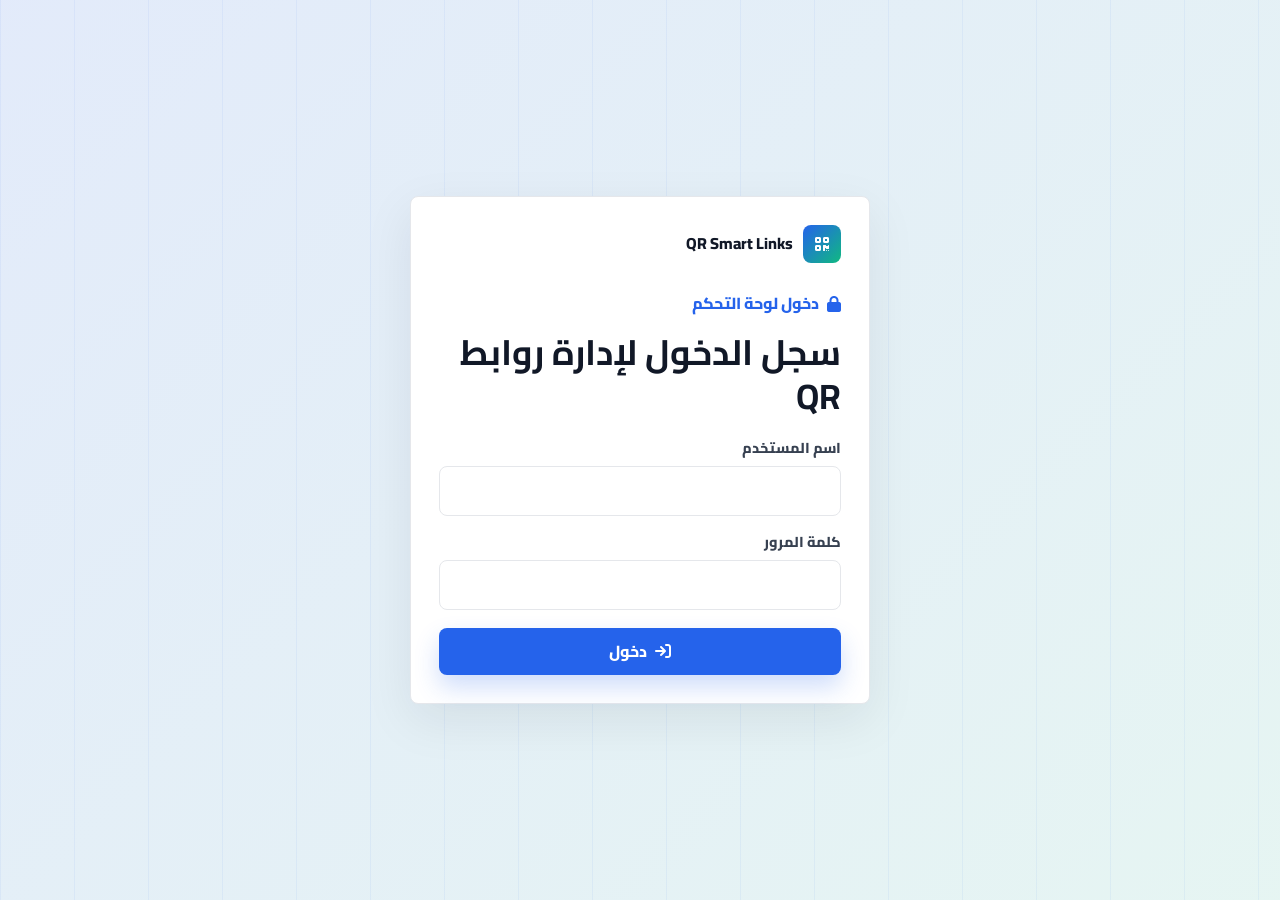
<file: index.html>
<!DOCTYPE html>
<html lang="ar" dir="rtl">
<head>
  <meta charset="UTF-8">
  <meta name="viewport" content="width=device-width, initial-scale=1.0">
  <title>QR Smart Links | أنشئ QR Code ذكي لروابطك</title>
  <meta name="description" content="موقع عربي Frontend فقط لإنشاء QR Code ذكي يحتوي على صفحة روابط محفوظة بالكامل داخل URL.">
  <link rel="preconnect" href="https://fonts.googleapis.com">
  <link rel="preconnect" href="https://fonts.gstatic.com" crossorigin>
  <link href="https://fonts.googleapis.com/css2?family=Cairo:wght@400;500;600;700;800&display=swap" rel="stylesheet">
  <link rel="stylesheet" href="https://cdnjs.cloudflare.com/ajax/libs/font-awesome/6.5.2/css/all.min.css">
  <link rel="stylesheet" href="css/style.css">
  <script src="js/auth.js" data-auth="required"></script>
</head>
<body>
  <header class="site-header">
    <nav class="nav-shell">
      <a class="brand" href="index.html" aria-label="QR Smart Links">
        <span class="brand-mark"><i class="fa-solid fa-qrcode"></i></span>
        <span>QR Smart Links</span>
      </a>
      <div class="nav-actions">
        <a class="nav-link" href="dashboard.html">لوحة التحكم</a>
        <a class="btn btn-primary btn-sm" href="create.html">ابدأ الآن</a>
        <button type="button" class="btn btn-ghost btn-sm" data-auth-logout>
          <i class="fa-solid fa-arrow-right-from-bracket"></i>
          خروج
        </button>
      </div>
    </nav>
  </header>

  <main>
    <section class="hero-section">
      <div class="container hero-grid">
        <div class="hero-copy">
          <p class="eyebrow"><i class="fa-solid fa-bolt"></i> Frontend فقط، بدون باك إند</p>
          <h1>أنشئ QR Code ذكي لروابطك في دقائق</h1>
          <p class="hero-text">اجمع كل روابطك في صفحة واحدة وشاركها عبر QR Code يعمل من أي جهاز بدون باك إند.</p>
          <div class="hero-actions">
            <a class="btn btn-primary btn-lg" href="create.html">
              <i class="fa-solid fa-wand-magic-sparkles"></i>
              ابدأ الآن
            </a>
            <a class="btn btn-ghost btn-lg" href="dashboard.html">
              <i class="fa-regular fa-folder-open"></i>
              صفحاتي المحفوظة
            </a>
          </div>
        </div>

        <div class="hero-visual" aria-label="معاينة منتج QR Smart Links">
          <div class="hero-phone">
            <div class="phone-top"></div>
            <div class="mini-profile">
              <div class="mini-avatar"><i class="fa-solid fa-store"></i></div>
              <h2>متجر النور</h2>
              <p>كل روابط المتجر في مكان واحد</p>
              <div class="mini-link"><i class="fa-brands fa-whatsapp"></i><span>واتساب</span></div>
              <div class="mini-link"><i class="fa-brands fa-instagram"></i><span>إنستجرام</span></div>
              <div class="mini-link"><i class="fa-solid fa-location-dot"></i><span>موقعنا</span></div>
            </div>
          </div>
          <div class="qr-showcase" aria-hidden="true">
            <div class="fake-qr">
              <span></span><span></span><span></span><span></span>
              <span></span><span></span><span></span><span></span>
              <span></span><span></span><span></span><span></span>
              <span></span><span></span><span></span><span></span>
            </div>
            <strong>profile.html?data=...</strong>
            <small>البيانات داخل الرابط نفسه</small>
          </div>
        </div>
      </div>
    </section>

    <section class="features-section">
      <div class="container">
        <div class="section-heading">
          <p class="eyebrow">كل ما تحتاجه في واجهة واحدة</p>
          <h2>مصمم لروابط شخصية وتجارية تعمل فورًا</h2>
        </div>
        <div class="feature-grid">
          <article class="feature-card">
            <i class="fa-solid fa-icons"></i>
            <h3>أيقونات جاهزة للسوشيال ميديا</h3>
            <p>شبكة منظمة لكل منصة مع ألوان وأيقونات واضحة.</p>
          </article>
          <article class="feature-card">
            <i class="fa-solid fa-qrcode"></i>
            <h3>إنشاء QR Code فوري</h3>
            <p>اضغط إنشاء واحصل على QR قابل للتحميل مباشرة.</p>
          </article>
          <article class="feature-card">
            <i class="fa-solid fa-link"></i>
            <h3>كل البيانات داخل الرابط</h3>
            <p>صفحة البروفايل تقرأ بياناتها من URL فقط.</p>
          </article>
          <article class="feature-card">
            <i class="fa-solid fa-server"></i>
            <h3>يعمل بدون Backend</h3>
            <p>لا قاعدة بيانات، لا Firebase، ولا إعدادات خادم.</p>
          </article>
          <article class="feature-card">
            <i class="fa-solid fa-mobile-screen-button"></i>
            <h3>صفحة روابط احترافية للموبايل</h3>
            <p>أزرار كبيرة وواضحة للزوار بعد مسح QR.</p>
          </article>
          <article class="feature-card">
            <i class="fa-solid fa-download"></i>
            <h3>تحميل QR Code كصورة PNG</h3>
            <p>احفظ الصورة واستخدمها في المطبوعات أو المتجر.</p>
          </article>
          <article class="feature-card">
            <i class="fa-solid fa-copy"></i>
            <h3>نسخ الرابط ومشاركته بسهولة</h3>
            <p>انسخ رابط البروفايل أو شاركه عبر Web Share API.</p>
          </article>
          <article class="feature-card">
            <i class="fa-solid fa-file-import"></i>
            <h3>استيراد وتصدير JSON</h3>
            <p>احتفظ بنسخة احتياطية للتعديل لاحقًا على نفس البيانات.</p>
          </article>
        </div>
      </div>
    </section>

    <section class="cta-band">
      <div class="container cta-inner">
        <div>
          <h2>جاهز لإنشاء صفحة روابطك؟</h2>
          <p>كل شيء يعمل مباشرة من المتصفح، والنتيجة قابلة للمشاركة من أي جهاز.</p>
        </div>
        <a class="btn btn-primary btn-lg" href="create.html">ابدأ إنشاء QR</a>
      </div>
    </section>
  </main>

  <footer class="site-footer">
    <div class="container footer-inner">
      <span>QR Smart Links</span>
      <span>Frontend فقط، البيانات محفوظة داخل رابط QR.</span>
    </div>
  </footer>
</body>
</html>
</file>
<file: css/style.css>
:root {
  --primary: #2563eb;
  --primary-dark: #1d4ed8;
  --accent: #10b981;
  --background: #f8fafc;
  --card: #ffffff;
  --text: #111827;
  --muted: #6b7280;
  --border: #e5e7eb;
  --danger: #ef4444;
  --warning: #f59e0b;
  --shadow: 0 16px 50px rgba(15, 23, 42, 0.08);
  --shadow-soft: 0 10px 30px rgba(15, 23, 42, 0.06);
  --radius: 8px;
  --container: 1180px;
}

* {
  box-sizing: border-box;
}

[hidden] {
  display: none !important;
}

html {
  scroll-behavior: smooth;
}

body {
  margin: 0;
  font-family: "Cairo", system-ui, -apple-system, BlinkMacSystemFont, "Segoe UI", sans-serif;
  background: var(--background);
  color: var(--text);
  line-height: 1.6;
}

.sr-only {
  position: absolute;
  width: 1px;
  height: 1px;
  padding: 0;
  margin: -1px;
  overflow: hidden;
  clip: rect(0, 0, 0, 0);
  white-space: nowrap;
  border: 0;
}

button,
input,
textarea,
select {
  font: inherit;
}

a {
  color: inherit;
  text-decoration: none;
}

img {
  max-width: 100%;
  display: block;
}

.container {
  width: min(var(--container), calc(100% - 32px));
  margin: 0 auto;
}

.site-header {
  position: sticky;
  top: 0;
  z-index: 20;
  background: rgba(248, 250, 252, 0.9);
  border-bottom: 1px solid rgba(229, 231, 235, 0.8);
  backdrop-filter: blur(18px);
}

.site-header.compact {
  position: relative;
}

.nav-shell {
  width: min(var(--container), calc(100% - 32px));
  min-height: 72px;
  margin: 0 auto;
  display: flex;
  align-items: center;
  justify-content: space-between;
  gap: 16px;
}

.brand {
  display: inline-flex;
  align-items: center;
  gap: 10px;
  font-weight: 800;
  color: var(--text);
}

.brand-mark {
  width: 38px;
  height: 38px;
  display: inline-flex;
  align-items: center;
  justify-content: center;
  border-radius: var(--radius);
  color: #fff;
  background: linear-gradient(135deg, var(--primary), var(--accent));
}

.nav-actions,
.hero-actions,
.action-row,
.qr-actions,
.modal-actions {
  display: flex;
  align-items: center;
  flex-wrap: wrap;
  gap: 10px;
}

.nav-link {
  color: var(--muted);
  font-weight: 700;
}

.nav-link:hover {
  color: var(--primary);
}

.btn {
  border: 0;
  min-height: 44px;
  padding: 11px 18px;
  border-radius: var(--radius);
  display: inline-flex;
  align-items: center;
  justify-content: center;
  gap: 8px;
  font-weight: 800;
  cursor: pointer;
  transition: transform 0.2s ease, box-shadow 0.2s ease, background 0.2s ease, color 0.2s ease;
  white-space: nowrap;
}

.btn:hover {
  transform: translateY(-1px);
}

.btn:disabled {
  cursor: not-allowed;
  opacity: 0.65;
  transform: none;
}

.btn-sm {
  min-height: 38px;
  padding: 8px 13px;
  font-size: 0.9rem;
}

.btn-lg {
  min-height: 52px;
  padding: 13px 22px;
  font-size: 1rem;
}

.btn-primary {
  color: #fff;
  background: var(--primary);
  box-shadow: 0 12px 24px rgba(37, 99, 235, 0.22);
}

.btn-primary:hover {
  background: var(--primary-dark);
}

.btn-secondary {
  color: var(--primary);
  background: #eaf1ff;
}

.btn-ghost {
  color: var(--text);
  background: #fff;
  border: 1px solid var(--border);
}

.btn-danger {
  color: #fff;
  background: var(--danger);
}

.hero-section {
  position: relative;
  overflow: hidden;
  padding: 72px 0 56px;
  background:
    linear-gradient(135deg, rgba(37, 99, 235, 0.09), rgba(16, 185, 129, 0.06)),
    repeating-linear-gradient(90deg, rgba(37, 99, 235, 0.06) 0 1px, transparent 1px 74px),
    repeating-linear-gradient(0deg, rgba(17, 24, 39, 0.04) 0 1px, transparent 1px 74px),
    #f8fafc;
}

.hero-grid {
  position: relative;
  min-height: calc(100vh - 220px);
  display: block;
}

.eyebrow {
  margin: 0 0 14px;
  display: inline-flex;
  align-items: center;
  gap: 8px;
  color: var(--primary);
  font-weight: 800;
}

.hero-copy h1 {
  margin: 0;
  max-width: 760px;
  font-size: clamp(2.4rem, 6vw, 5.35rem);
  line-height: 1.08;
  letter-spacing: 0;
}

.hero-text {
  margin: 22px 0 28px;
  max-width: 630px;
  color: var(--muted);
  font-size: 1.24rem;
}

.hero-visual {
  position: absolute;
  inset: 0;
  z-index: 0;
  pointer-events: none;
}

.hero-copy {
  position: relative;
  z-index: 1;
  max-width: 760px;
  padding: 74px 0 76px;
}

.hero-phone {
  position: absolute;
  left: 28px;
  top: 12px;
  width: min(330px, 82vw);
  min-height: 560px;
  padding: 20px;
  border: 10px solid #111827;
  border-radius: 38px;
  background: #ffffff;
  box-shadow: 0 30px 80px rgba(17, 24, 39, 0.18);
}

.phone-top {
  width: 80px;
  height: 8px;
  margin: 0 auto 24px;
  border-radius: 99px;
  background: #111827;
}

.mini-profile {
  min-height: 460px;
  padding: 28px 18px;
  border-radius: 24px;
  background: linear-gradient(180deg, #eff6ff, #ffffff 42%);
  text-align: center;
}

.mini-avatar {
  width: 72px;
  height: 72px;
  margin: 0 auto 14px;
  border-radius: 22px;
  display: grid;
  place-items: center;
  color: #fff;
  background: var(--primary);
  font-size: 1.7rem;
}

.mini-profile h2 {
  margin: 0;
  font-size: 1.3rem;
}

.mini-profile p {
  margin: 8px 0 20px;
  color: var(--muted);
  font-size: 0.92rem;
}

.mini-link {
  display: flex;
  align-items: center;
  gap: 12px;
  margin: 10px 0;
  padding: 13px 14px;
  border-radius: var(--radius);
  background: #fff;
  box-shadow: var(--shadow-soft);
  font-weight: 800;
}

.mini-link i {
  width: 32px;
  height: 32px;
  border-radius: var(--radius);
  display: grid;
  place-items: center;
  color: var(--primary);
  background: #eff6ff;
}

.qr-showcase {
  position: absolute;
  left: 295px;
  bottom: 30px;
  width: 190px;
  padding: 16px;
  border: 1px solid var(--border);
  border-radius: var(--radius);
  background: #fff;
  box-shadow: var(--shadow);
}

.fake-qr {
  display: grid;
  grid-template-columns: repeat(4, 1fr);
  gap: 7px;
  margin-bottom: 12px;
}

.fake-qr span {
  aspect-ratio: 1;
  border-radius: 2px;
  background: #111827;
}

.fake-qr span:nth-child(3n) {
  background: var(--primary);
}

.qr-showcase strong {
  display: block;
  font-size: 0.75rem;
  direction: ltr;
  text-align: left;
}

.qr-showcase small {
  color: var(--muted);
  font-weight: 700;
}

.features-section,
.dashboard-page,
.app-page {
  padding: 56px 0;
}

.section-heading {
  max-width: 680px;
  margin-bottom: 28px;
}

.section-heading h2,
.cta-inner h2,
.page-title h1 {
  margin: 0;
  font-size: clamp(1.7rem, 3vw, 2.6rem);
  line-height: 1.25;
}

.feature-grid {
  display: grid;
  grid-template-columns: repeat(4, minmax(0, 1fr));
  gap: 16px;
}

.feature-card {
  padding: 22px;
  border: 1px solid var(--border);
  border-radius: var(--radius);
  background: var(--card);
  box-shadow: var(--shadow-soft);
}

.feature-card i {
  width: 44px;
  height: 44px;
  display: grid;
  place-items: center;
  border-radius: var(--radius);
  color: var(--primary);
  background: #eff6ff;
  font-size: 1.2rem;
}

.feature-card h3 {
  margin: 16px 0 8px;
  font-size: 1.05rem;
}

.feature-card p {
  margin: 0;
  color: var(--muted);
  font-size: 0.94rem;
}

.cta-band {
  padding: 34px 0 64px;
}

.cta-inner {
  display: flex;
  align-items: center;
  justify-content: space-between;
  gap: 20px;
  padding: 28px;
  border: 1px solid var(--border);
  border-radius: var(--radius);
  background: #111827;
  color: #fff;
}

.cta-inner p {
  margin: 8px 0 0;
  color: #cbd5e1;
}

.site-footer {
  padding: 26px 0;
  color: var(--muted);
  border-top: 1px solid var(--border);
  background: #fff;
}

.footer-inner {
  display: flex;
  justify-content: space-between;
  gap: 12px;
  flex-wrap: wrap;
}

.app-layout {
  display: grid;
  grid-template-columns: minmax(0, 1.24fr) minmax(330px, 0.76fr);
  gap: 22px;
  align-items: start;
}

.page-title {
  margin-bottom: 20px;
}

.page-title p {
  margin-bottom: 8px;
}

.builder-form,
.sticky-stack {
  display: grid;
  gap: 16px;
}

.form-section,
.preview-card,
.qr-result-card,
.notice-box,
.dashboard-item,
.modal-card {
  border: 1px solid var(--border);
  border-radius: var(--radius);
  background: #fff;
  box-shadow: var(--shadow-soft);
}

.form-section,
.preview-card,
.qr-result-card {
  padding: 20px;
}

.step-heading,
.panel-title,
.dashboard-title,
.dashboard-item,
.dashboard-item-head,
.dashboard-meta {
  display: flex;
  align-items: flex-start;
  justify-content: space-between;
  gap: 14px;
}

.step-heading {
  margin-bottom: 18px;
}

.step-heading.with-action {
  align-items: center;
}

.heading-inline {
  display: flex;
  align-items: flex-start;
  gap: 14px;
}

.step-number {
  flex: 0 0 auto;
  width: 36px;
  height: 36px;
  display: grid;
  place-items: center;
  border-radius: var(--radius);
  color: #fff;
  background: var(--primary);
  font-weight: 800;
}

.step-heading h2,
.panel-title h2,
.modal-card h2 {
  margin: 0;
  font-size: 1.18rem;
}

.step-heading p,
.panel-title p {
  margin: 3px 0 0;
  color: var(--muted);
  font-size: 0.92rem;
}

.form-grid {
  display: grid;
  gap: 14px;
}

.form-grid.two {
  grid-template-columns: repeat(2, minmax(0, 1fr));
}

.span-2 {
  grid-column: 1 / -1;
}

.field {
  display: grid;
  gap: 7px;
}

.field span,
.platform-card label,
.custom-card label {
  color: #374151;
  font-size: 0.9rem;
  font-weight: 800;
}

.field b {
  color: var(--danger);
}

.field input,
.field select,
.platform-card input,
.custom-card input,
.custom-card select,
.url-output {
  width: 100%;
  min-height: 46px;
  border: 1px solid var(--border);
  border-radius: var(--radius);
  padding: 11px 12px;
  color: var(--text);
  background: #fff;
  outline: none;
  transition: border 0.2s ease, box-shadow 0.2s ease;
}

.field input:focus,
.field select:focus,
.platform-card input:focus,
.custom-card input:focus,
.custom-card select:focus,
.url-output:focus {
  border-color: rgba(37, 99, 235, 0.7);
  box-shadow: 0 0 0 4px rgba(37, 99, 235, 0.12);
}

.field small {
  color: var(--muted);
  font-size: 0.82rem;
}

.color-field input {
  padding: 4px;
  cursor: pointer;
}

.social-grid {
  display: grid;
  grid-template-columns: repeat(2, minmax(0, 1fr));
  gap: 12px;
}

.platform-card,
.custom-card {
  position: relative;
  display: grid;
  gap: 12px;
  padding: 15px;
  border: 1px solid var(--border);
  border-radius: var(--radius);
  background: #fff;
  transition: border 0.2s ease, background 0.2s ease, box-shadow 0.2s ease;
}

.platform-card.is-active {
  border-color: color-mix(in srgb, var(--platform-color, var(--primary)) 42%, var(--border));
  background: color-mix(in srgb, var(--platform-color, var(--primary)) 6%, #fff);
  box-shadow: 0 10px 25px rgba(15, 23, 42, 0.05);
}

.platform-head {
  display: flex;
  align-items: center;
  gap: 10px;
}

.platform-icon,
.link-icon {
  width: 42px;
  height: 42px;
  display: grid;
  place-items: center;
  border-radius: var(--radius);
  color: var(--platform-color, var(--primary));
  background: color-mix(in srgb, var(--platform-color, var(--primary)) 12%, #fff);
  font-size: 1.18rem;
}

.platform-title {
  display: grid;
  gap: 1px;
}

.platform-title strong {
  font-size: 0.98rem;
}

.platform-title small {
  color: var(--muted);
}

.platform-actions {
  display: flex;
  align-items: center;
  gap: 8px;
}

.toggle {
  position: relative;
  width: 48px;
  height: 26px;
  display: inline-block;
}

.toggle input {
  position: absolute;
  opacity: 0;
  pointer-events: none;
}

.toggle span {
  position: absolute;
  inset: 0;
  border-radius: 999px;
  background: #d1d5db;
  cursor: pointer;
  transition: background 0.2s ease;
}

.toggle span::before {
  content: "";
  position: absolute;
  top: 4px;
  right: 4px;
  width: 18px;
  height: 18px;
  border-radius: 50%;
  background: #fff;
  transition: transform 0.2s ease;
}

.toggle input:checked + span {
  background: var(--platform-color, var(--primary));
}

.toggle input:checked + span::before {
  transform: translateX(-22px);
}

.clear-btn,
.icon-btn {
  width: 36px;
  height: 36px;
  border: 1px solid var(--border);
  border-radius: var(--radius);
  color: var(--muted);
  background: #fff;
  cursor: pointer;
}

.clear-btn:hover,
.icon-btn:hover {
  color: var(--danger);
}

.custom-list {
  display: grid;
  gap: 12px;
}

.custom-card {
  grid-template-columns: 1fr 1fr 150px auto;
  align-items: end;
}

.custom-card .field {
  gap: 6px;
}

.empty-state {
  display: grid;
  place-items: center;
  gap: 12px;
  padding: 42px 20px;
  border: 1px dashed #cbd5e1;
  border-radius: var(--radius);
  color: var(--muted);
  text-align: center;
  background: #fff;
}

.empty-state i {
  font-size: 2rem;
  color: var(--primary);
}

.empty-state h2,
.empty-state p {
  margin: 0;
}

.empty-state.small {
  padding: 22px 16px;
}

.file-button {
  position: relative;
  overflow: hidden;
}

.file-button input {
  position: absolute;
  inset: 0;
  opacity: 0;
  cursor: pointer;
}

.validation-box,
.warning-box,
.notice-box {
  margin-bottom: 14px;
  padding: 13px 14px;
  border-radius: var(--radius);
}

.validation-box {
  color: #991b1b;
  border: 1px solid #fecaca;
  background: #fef2f2;
}

.validation-box ul {
  margin: 0;
  padding: 0 18px 0 0;
}

.warning-box {
  color: #92400e;
  border: 1px solid #fde68a;
  background: #fffbeb;
}

.notice-box {
  display: flex;
  align-items: flex-start;
  gap: 12px;
  margin-bottom: 20px;
  color: #1e3a8a;
  border: 1px solid #bfdbfe;
  background: #eff6ff;
}

.notice-box p {
  margin: 0;
}

.sticky-stack {
  position: sticky;
  top: 20px;
}

.status-pill {
  display: inline-flex;
  align-items: center;
  justify-content: center;
  min-height: 32px;
  padding: 5px 11px;
  border-radius: 999px;
  color: var(--primary);
  background: #eff6ff;
  font-size: 0.86rem;
  font-weight: 800;
}

.profile-preview-shell {
  margin-top: 16px;
}

.profile-surface {
  --profile-primary: #2563eb;
  --profile-bg: #f8fafc;
  min-height: 560px;
  padding: 22px;
  border-radius: var(--radius);
  background:
    linear-gradient(180deg, color-mix(in srgb, var(--profile-primary) 13%, var(--profile-bg)), var(--profile-bg) 36%),
    var(--profile-bg);
  color: var(--text);
}

.profile-card-inner {
  width: min(100%, 480px);
  margin: 0 auto;
}

.profile-brand-area {
  padding: 16px 0 18px;
  text-align: center;
}

.profile-logo {
  width: 86px;
  height: 86px;
  margin: 0 auto 12px;
  border: 4px solid rgba(255, 255, 255, 0.75);
  border-radius: 24px;
  object-fit: cover;
  background: #fff;
  box-shadow: var(--shadow-soft);
}

.profile-logo-fallback {
  width: 86px;
  height: 86px;
  margin: 0 auto 12px;
  display: grid;
  place-items: center;
  border-radius: 24px;
  color: #fff;
  background: var(--profile-primary);
  box-shadow: var(--shadow-soft);
  font-size: 2rem;
}

.profile-brand-area h1 {
  margin: 0;
  font-size: clamp(1.45rem, 5vw, 2rem);
  line-height: 1.3;
}

.profile-brand-area p {
  margin: 8px auto 0;
  max-width: 420px;
  color: var(--muted);
}

.profile-links {
  display: grid;
  gap: 10px;
}

.profile-link-button {
  min-height: 58px;
  display: flex;
  align-items: center;
  justify-content: space-between;
  gap: 14px;
  padding: 13px 14px;
  border: 1px solid color-mix(in srgb, var(--profile-primary) 16%, var(--border));
  border-radius: var(--radius);
  background: rgba(255, 255, 255, 0.92);
  box-shadow: 0 8px 22px rgba(15, 23, 42, 0.05);
  font-weight: 800;
}

.profile-link-main {
  display: flex;
  align-items: center;
  min-width: 0;
  gap: 12px;
}

.profile-link-main span {
  overflow: hidden;
  text-overflow: ellipsis;
  white-space: nowrap;
}

.profile-link-button i:first-child {
  flex: 0 0 auto;
  width: 38px;
  height: 38px;
  display: grid;
  place-items: center;
  border-radius: var(--radius);
  color: var(--profile-primary);
  background: color-mix(in srgb, var(--profile-primary) 12%, #fff);
  font-size: 1.1rem;
}

.profile-link-button .fa-arrow-up-right-from-square {
  color: #9ca3af;
  font-size: 0.82rem;
}

.profile-footer-note {
  margin-top: 20px;
  text-align: center;
  color: var(--muted);
  font-size: 0.82rem;
}

.theme-dark.profile-surface {
  color: #f9fafb;
  background:
    linear-gradient(180deg, color-mix(in srgb, var(--profile-primary) 24%, #020617), #020617 44%),
    #020617;
}

.theme-dark .profile-brand-area p,
.theme-dark .profile-footer-note {
  color: #cbd5e1;
}

.theme-dark .profile-link-button {
  color: #fff;
  border-color: rgba(255, 255, 255, 0.12);
  background: rgba(15, 23, 42, 0.82);
}

.theme-business.profile-surface {
  background:
    linear-gradient(180deg, color-mix(in srgb, var(--profile-primary) 16%, #eef2ff), var(--profile-bg) 34%),
    var(--profile-bg);
}

.theme-business .profile-link-button {
  border-right: 5px solid var(--profile-primary);
}

.theme-minimal.profile-surface {
  background: var(--profile-bg);
}

.theme-minimal .profile-link-button {
  box-shadow: none;
}

.qr-code-box {
  min-height: 330px;
  display: grid;
  place-items: center;
  margin: 16px 0;
  padding: 16px;
  border: 1px solid var(--border);
  border-radius: var(--radius);
  background: #fff;
}

.qr-code-box canvas,
.qr-code-box img {
  width: min(310px, 100%);
  height: auto;
  aspect-ratio: 1;
}

.qr-style-picker {
  display: grid;
  gap: 10px;
  margin-bottom: 14px;
}

.qr-style-picker > span {
  color: #374151;
  font-size: 0.9rem;
  font-weight: 800;
}

.qr-style-options {
  display: grid;
  grid-template-columns: repeat(4, minmax(0, 1fr));
  gap: 8px;
}

.qr-style-option {
  min-height: 42px;
  border: 1px solid var(--border);
  border-radius: var(--radius);
  display: inline-flex;
  align-items: center;
  justify-content: center;
  gap: 7px;
  color: var(--muted);
  background: #fff;
  font-weight: 800;
  cursor: pointer;
}

.qr-style-option.is-active {
  color: var(--primary);
  border-color: rgba(37, 99, 235, 0.35);
  background: #eff6ff;
}

.url-output {
  direction: ltr;
  text-align: left;
  font-size: 0.86rem;
}

.dashboard-title {
  align-items: center;
}

.dashboard-stats {
  display: grid;
  grid-template-columns: repeat(4, minmax(0, 1fr));
  gap: 14px;
  margin: 0 0 18px;
}

.stat-card {
  min-height: 132px;
  padding: 18px;
  border: 1px solid var(--border);
  border-radius: var(--radius);
  display: grid;
  align-content: space-between;
  gap: 10px;
  background: #fff;
  box-shadow: var(--shadow-soft);
}

.stat-card span,
.stat-card small {
  color: var(--muted);
  font-weight: 800;
}

.stat-card strong {
  color: var(--text);
  font-size: 2rem;
  line-height: 1.1;
}

.dashboard-list {
  display: grid;
  gap: 14px;
}

.dashboard-item {
  padding: 18px;
  align-items: center;
}

.dashboard-item-main {
  min-width: 0;
}

.dashboard-item h2 {
  margin: 0;
  font-size: 1.12rem;
}

.dashboard-item p {
  margin: 5px 0 0;
  color: var(--muted);
}

.dashboard-meta {
  justify-content: flex-start;
  margin-top: 10px;
  color: var(--muted);
  font-size: 0.86rem;
}

.dashboard-actions {
  display: flex;
  flex-wrap: wrap;
  justify-content: flex-end;
  gap: 8px;
}

.modal-backdrop {
  position: fixed;
  inset: 0;
  z-index: 50;
  display: grid;
  place-items: center;
  padding: 18px;
  background: rgba(15, 23, 42, 0.52);
}

.modal-card {
  width: min(440px, 100%);
  padding: 22px;
}

.modal-card p {
  color: var(--muted);
}

.modal-actions {
  justify-content: flex-end;
}

.toast-root {
  position: fixed;
  left: 18px;
  bottom: 18px;
  z-index: 70;
  display: grid;
  gap: 10px;
}

.toast {
  min-width: min(340px, calc(100vw - 36px));
  padding: 13px 14px;
  border-radius: var(--radius);
  color: #fff;
  background: #111827;
  box-shadow: var(--shadow);
  font-weight: 800;
  animation: toast-in 0.22s ease both;
}

.toast.success {
  background: #047857;
}

.toast.error {
  background: #b91c1c;
}

@keyframes toast-in {
  from {
    transform: translateY(8px);
    opacity: 0;
  }
  to {
    transform: translateY(0);
    opacity: 1;
  }
}

.profile-body {
  min-height: 100vh;
  background: var(--background);
}

.login-body {
  min-height: 100vh;
  background:
    linear-gradient(135deg, rgba(37, 99, 235, 0.1), rgba(16, 185, 129, 0.08)),
    repeating-linear-gradient(90deg, rgba(37, 99, 235, 0.06) 0 1px, transparent 1px 74px),
    #f8fafc;
}

.login-shell {
  min-height: 100vh;
  width: min(100% - 32px, 460px);
  margin: 0 auto;
  display: grid;
  place-items: center;
  padding: 32px 0;
}

.login-card {
  width: 100%;
  padding: 28px;
  border: 1px solid var(--border);
  border-radius: var(--radius);
  background: #fff;
  box-shadow: var(--shadow);
}

.login-brand {
  margin-bottom: 28px;
}

.login-heading h1 {
  margin: 0 0 18px;
  font-size: clamp(1.7rem, 5vw, 2.2rem);
  line-height: 1.25;
}

.login-form {
  display: grid;
  gap: 14px;
}

.login-form .btn {
  width: 100%;
  margin-top: 4px;
}

.auth-error {
  margin: 0;
  padding: 11px 12px;
  border: 1px solid rgba(239, 68, 68, 0.28);
  border-radius: var(--radius);
  color: #991b1b;
  background: #fef2f2;
  font-weight: 800;
}

.profile-root {
  min-height: 100vh;
}

.profile-root .profile-surface {
  min-height: 100vh;
  padding: 28px 16px;
  border-radius: 0;
  display: flex;
  align-items: center;
}

.profile-loading,
.profile-error {
  min-height: 100vh;
  display: grid;
  place-items: center;
  gap: 10px;
  padding: 24px;
  text-align: center;
  color: var(--muted);
}

.profile-error h1 {
  margin: 0;
  color: var(--text);
}

.profile-error p {
  max-width: 520px;
  margin: 0;
}

@media (max-width: 1060px) {
  .app-layout {
    grid-template-columns: 1fr;
  }

  .hero-grid {
    min-height: auto;
  }

  .hero-visual {
    position: relative;
    min-height: 500px;
    margin-top: 10px;
  }

  .hero-copy {
    padding: 38px 0 0;
  }

  .hero-phone {
    left: 50%;
    top: 0;
    transform: translateX(-50%);
  }

  .qr-showcase {
    left: 50%;
    bottom: 12px;
    transform: translateX(-128%);
  }

  .sticky-stack {
    position: static;
  }

  .feature-grid {
    grid-template-columns: repeat(2, minmax(0, 1fr));
  }
}

@media (max-width: 760px) {
  .nav-shell {
    min-height: 64px;
  }

  .nav-actions .nav-link {
    display: none;
  }

  .hero-section {
    padding-top: 42px;
  }

  .hero-copy h1 {
    font-size: clamp(2.25rem, 13vw, 3.8rem);
  }

  .hero-text {
    font-size: 1.05rem;
  }

  .hero-actions,
  .action-row,
  .qr-actions {
    align-items: stretch;
  }

  .hero-actions .btn,
  .action-row .btn,
  .qr-actions .btn,
  .qr-actions a,
  .dashboard-title .btn {
    width: 100%;
  }

  .hero-visual {
    min-height: 430px;
  }

  .hero-phone {
    top: 0;
    min-height: 470px;
    padding: 14px;
    border-width: 8px;
  }

  .mini-profile {
    min-height: 380px;
    padding: 22px 14px;
  }

  .qr-showcase {
    left: 50%;
    bottom: 0;
    transform: translateX(-104%);
    width: 160px;
  }

  .features-section,
  .dashboard-page,
  .app-page {
    padding: 34px 0;
  }

  .feature-grid,
  .form-grid.two,
  .social-grid,
  .dashboard-stats {
    grid-template-columns: 1fr;
  }

  .custom-card {
    grid-template-columns: 1fr;
  }

  .step-heading,
  .step-heading.with-action,
  .panel-title,
  .dashboard-title,
  .dashboard-item {
    flex-direction: column;
    align-items: stretch;
  }

  .heading-inline {
    align-items: flex-start;
  }

  .cta-inner {
    flex-direction: column;
    align-items: stretch;
  }

  .dashboard-actions {
    justify-content: stretch;
  }

  .dashboard-actions .btn {
    flex: 1 1 150px;
  }

  .qr-style-options {
    grid-template-columns: repeat(2, minmax(0, 1fr));
  }

  .footer-inner {
    flex-direction: column;
  }
}

@media (max-width: 430px) {
  .container,
  .nav-shell {
    width: min(100% - 22px, var(--container));
  }

  .brand span:last-child {
    display: none;
  }

  .form-section,
  .preview-card,
  .qr-result-card,
  .login-card {
    padding: 15px;
  }

  .platform-card {
    padding: 13px;
  }

  .profile-surface {
    padding: 16px;
  }
}
</file>
